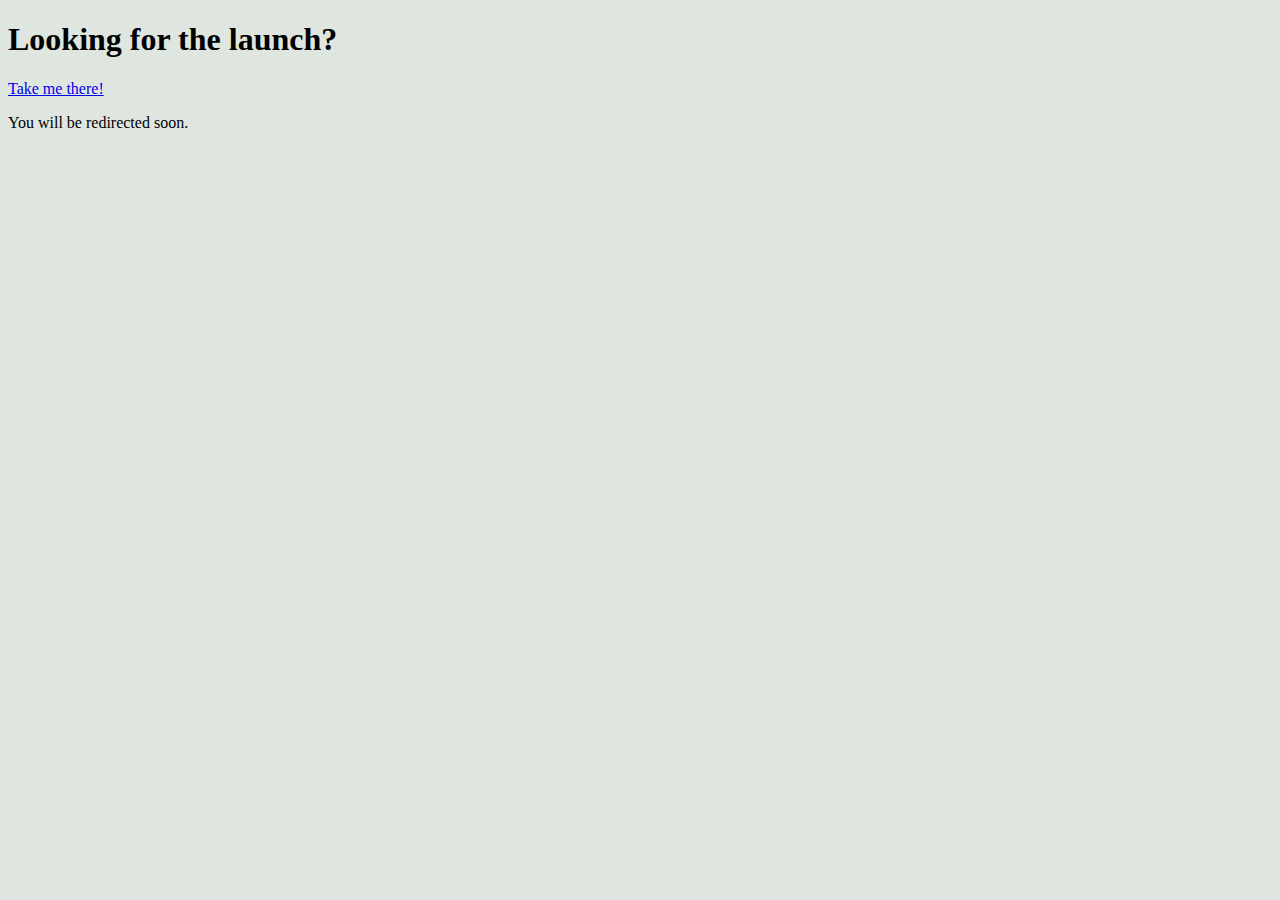
<file: index.html>
<!DOCTYPE html>
<html>
<head>
	<meta charset="utf-8">
	<meta name="viewport" content="width=device-width, initial-scale=1">
	<title>JS Rocket</title>
	<script type="text/javascript" src="js/script.js"></script>
	<link rel="stylesheet" type="text/css" href="css/style.css"
</head>
<body>
	<h1>Looking for the launch?</h1>
	<p><a href="rocket.html" onclick="doCoolStuff();">Take me there!</a></p>

	<p>You will be redirected soon.</p>
</body>
</html>
</file>
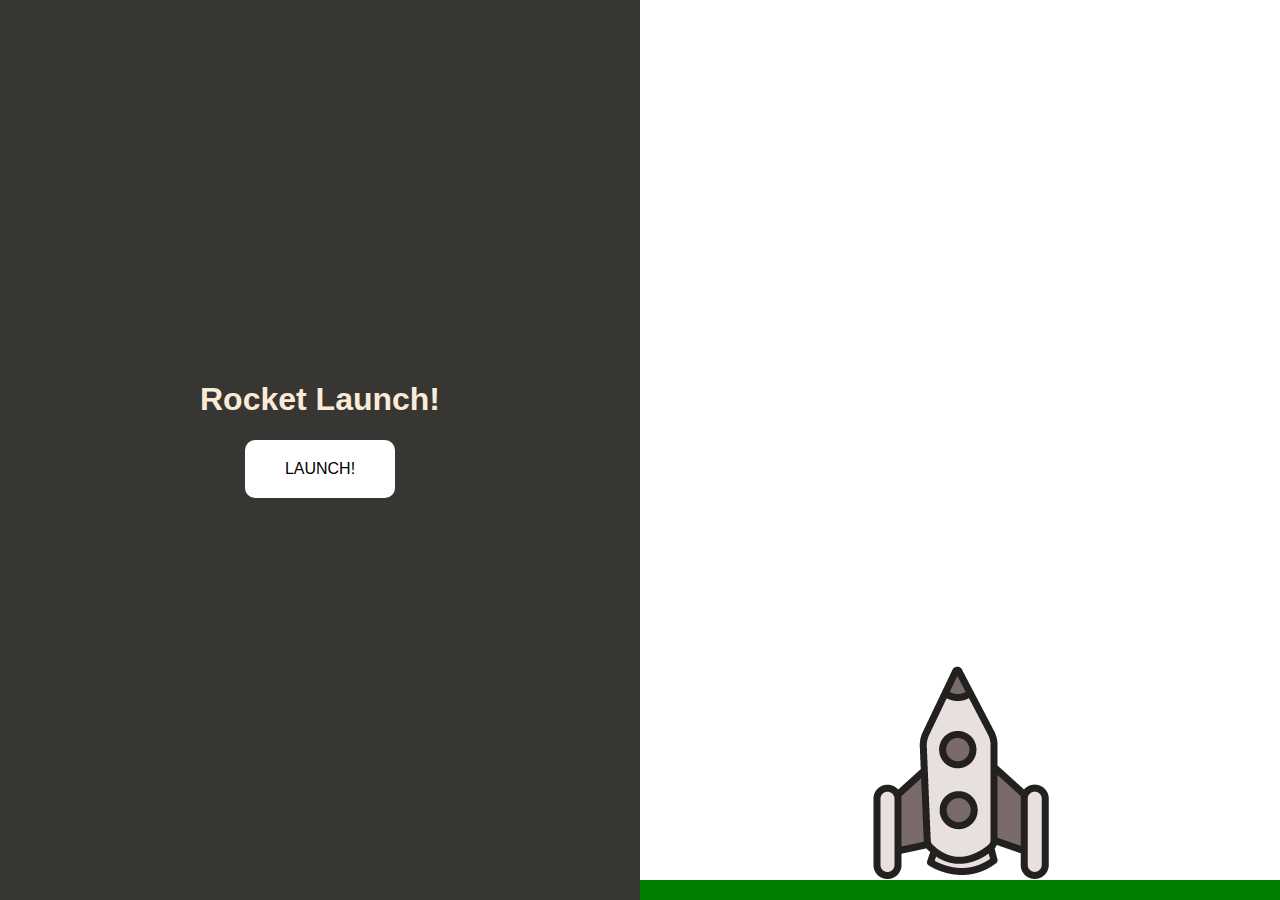
<file: rocket.html>
<!DOCTYPE html>
<html lang="en">
<head>
    <title>Rocket Launch Sequence</title>
    <link rel="stylesheet" type="text/css" href="css/rocket.css">
    <script type="text/javascript" src="js/rocket.js"></script>
</head>
<body class="body-state1">
    <div class="left">
        
        <div class="vertical-center">
        <div class="state1">
            <h1>Rocket Launch!</h1>
            <a href="#" class = "button" onClick="changeState(2);">Launch!</a>
        </div>
        <div class="state2">
            <h1 id="countdown">10</h1>
            <a href="#" class = "button" onClick="changeState(1);">Abort!</a>
        </div>
        <div class="state3">
            <h1>Liftoff!</h1>
        </div>
        <div class="state4">
            <h1>Well done!</h1>
            <a href="#" class = "button" onClick="changeState(1);">Do it again!</a>
        </div>
        <div class="state5">
            <h1>Oh no!</h1>
            <a href="#" class = "button" onClick="changeState(1);">Try again!</a>
        </div>
        
    </div>

</div>
    <div class="right">
        <div class="ground"></div>
        <div class="rocket"></div>
        <div class="nervous" id="nervous"></div>
		<div class="moon" id="moon"></div>
       
    </div>

</body>
</html>
</file>
<file: css/style.css>
body {
    background-color: rgba(146, 170, 151, 0.295);
}

.cool{
    visibility: hidden;
    width: 100px;
    height: 100px;
    background-color:green;
    transition: background-color 1s;
}

.cool.red{
    visibility: visible;
    background-color:red;}
</file>
<file: css/rocket.css>
body{
    font-family: 'helvetica', 'arial', sans-serif;
    text-align: center;
    color:antiquewhite;
}



.left {
    background-color:rgb(56, 54, 51);
    position: fixed;
    width: 50%;
    height: 100%;
    top: 0;
    left: 0;
}

.right{
    background-color:rgb(255, 255, 255);
    position: fixed;
    width: 50%;
    height: 100%;
    top: 0;
    right: 0;
}

.ground{
    background-color: green;
    position: absolute;
    bottom: 0;
    left: 0;
    width: 100%;
    height: 20px;
}

.nervous{
	position: absolute;
	bottom: 100px;
	left: 80%;
	background: url('../img/im-nervous.png') no-repeat 0 0;
	width: 250px;
	height: 282px;
	margin-left: -250px;
	display: none;
}
.nervous.show{
	display: block;
}

.moon{
	position: absolute;
	bottom: 100px;
	left: 20%;
	background: url('../img/to-the-moon.png') no-repeat 0 0;
	width: 250px;
	height: 282px;
	display: none;
}
.moon.show{
	display: block;
}

.rocket{
    position: absolute;
    left: 50%;
    bottom: -25px;
    width: 250px;
    height: 281px;
    margin-left: -125px;
    background: url('../img/rocket-state1.png') no-repeat 0 0;
    transition: bottom 10000ms;
}

/* rocket bg image */
body.body-state2 .rocket{
    background: url('../img/rocket-state2.gif');
}

body.body-state3 .rocket,
body.body-state4 .rocket{
    background: url('../img/rocket-state3-4.gif');
}
body.body-state5 .rocket{
    background: url('../img/rocket-state5.png');

}

body.body-state3 .rocket,
body.body-state4 .rocket{
    bottom: 1000px;
}

body.body-state1 .rocket{
    transition: none;
}

.state1,
.state2,
.state3,
.state4,
.state5{
    display: none;
}

body.body-state1 .state1{display: block;}
body.body-state2 .state2{display: block;}
body.body-state3 .state3{display: block;}
body.body-state4 .state4{display: block;}
body.body-state5 .state5{display: block;}

a.button{
	display: inline-block;
	background-color: white;
	color: black;
	padding: 20px 40px;
	text-decoration: none;
	border-radius: 10px;
	text-transform: uppercase;
	transition: color 300ms;
}

.body-state1 a:hover {
    color:antiquewhite;
    background-color: rgb(16, 124, 48);
    font-weight: bold;
}

.body-state2 a.button{
    color:antiquewhite;
    background-color: rgb(124, 16, 16);
    font-weight: bold;
}

.body-state2 a:hover {
    color:rgb(245, 4, 4);
    background-color: rgb(221, 221, 221);
    font-weight: bold;
}

.body-state4 a.button{
    color:rgb(248, 248, 248);
    background-color:rgb(95, 95, 95);
}

.body-state4 a:hover {
    color:rgb(0, 0, 0);
    background-color: rgb(221, 221, 221);
    font-weight: bold;
}

.body-state5 a.button{
    color:rgb(248, 248, 248);
    background-color:rgb(95, 95, 95);
}

.body-state5 a:hover {
    color:rgb(0, 0, 0);
    background-color: rgb(221, 221, 221);
    font-weight: bold;
}

.vertical-center {
    position: relative;
  top: 40%;
}
</file>
